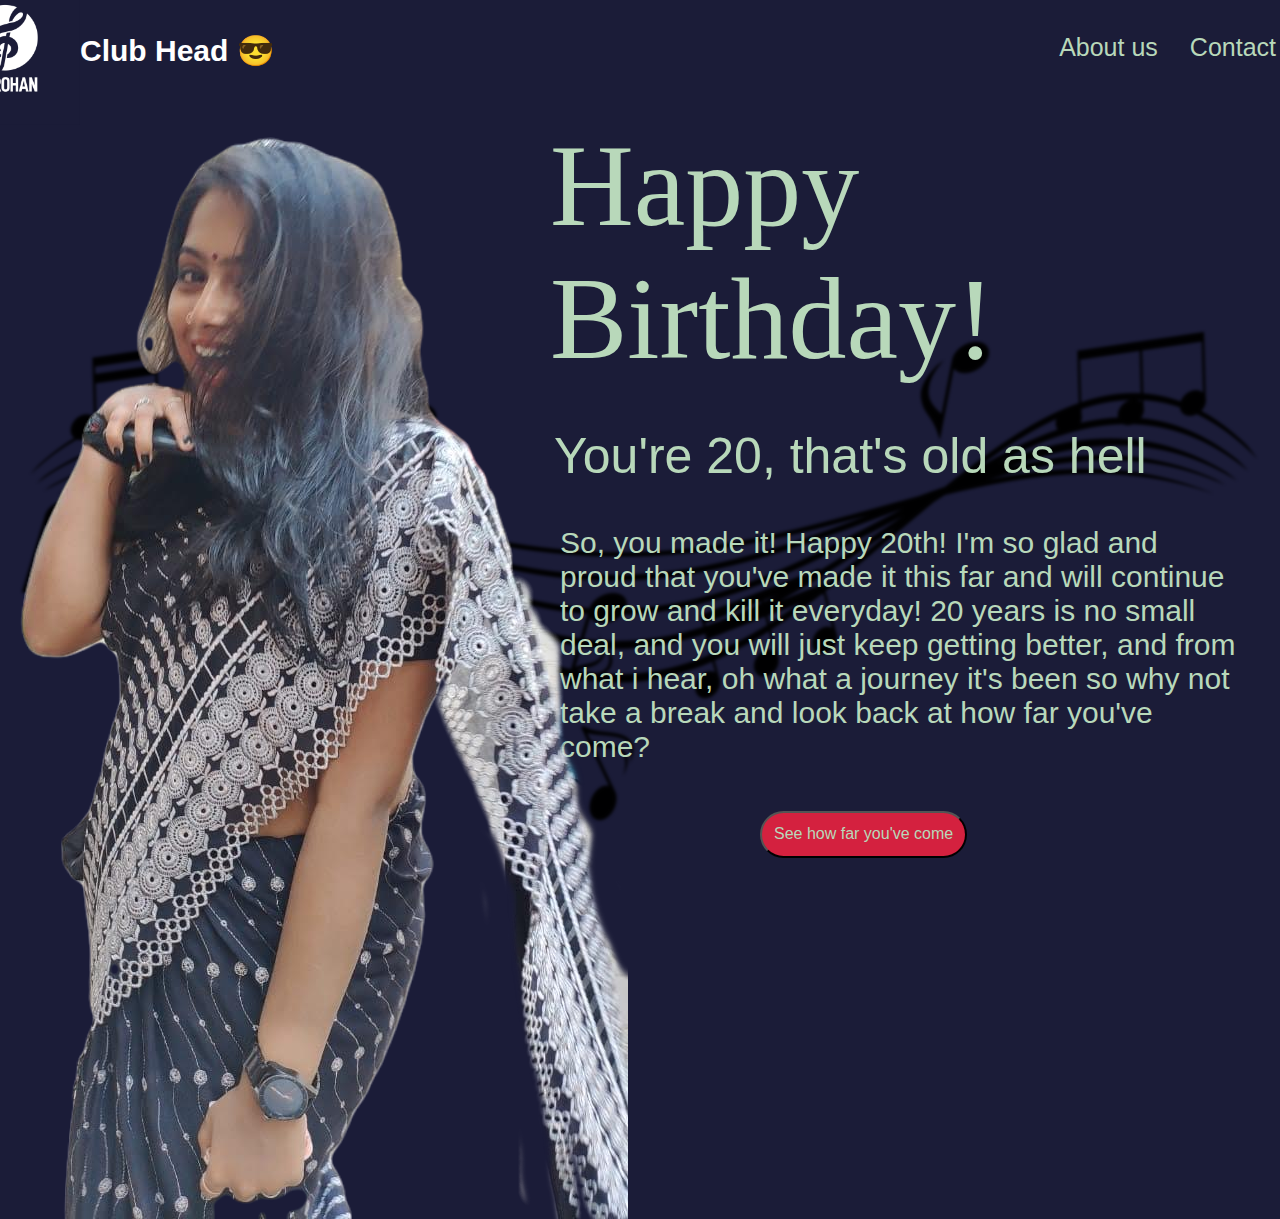
<file: Index.html>
<!DOCTYPE html>
<html lang="en">
<head>
    <meta charset="UTF-8">
    <meta name="viewport" content="width=device-width, initial-scale=1.0">
    <link href="styles.css" rel="stylesheet">
    <link href="index.css" rel="stylesheet">
    <title>HBD!</title>
</head>
<body class="container full-height-grow">
    <header class="main-header">
        <a href="/" class="aarohan-logo"> <img src="Images/Aarohan_Blue.png" height="150px" width="150px"> Club Head 😎</a>
        <nav class="links1">
            <ul>
                <li> <a href="aboutus.html">About us</a></li>
                <li> <a href="contact.html">Contact</a></li>
            </ul>
        </nav>
     </header>
     <section class="home-main-section">
         <div class="image-wrapper">
             <div class="lady-image"><img src="Images/dhatz3.png" style="transform: scale(100%);"></div>
         </div>
         <div class="call-to-action">
             <h1 class="title">Happy Birthday!</h1>
             <span class="subtitle">You're 20, that's old as hell
            </span>
            <p class="sappy-para">
                    So, you made it! Happy 20th!
                    I'm so glad and proud that you've made it this far and will continue to grow and kill it everyday!
                    20 years is no small deal, and you will just keep getting better,
                    and from what i hear, oh what a journey it's been
                    so why not take a break and look back at how far you've come?
                </p>
                <button class="btn"><a href="sappy.html">See how far you've come</a></button>
            </div>
        </section>
</body>
</html>
</file>
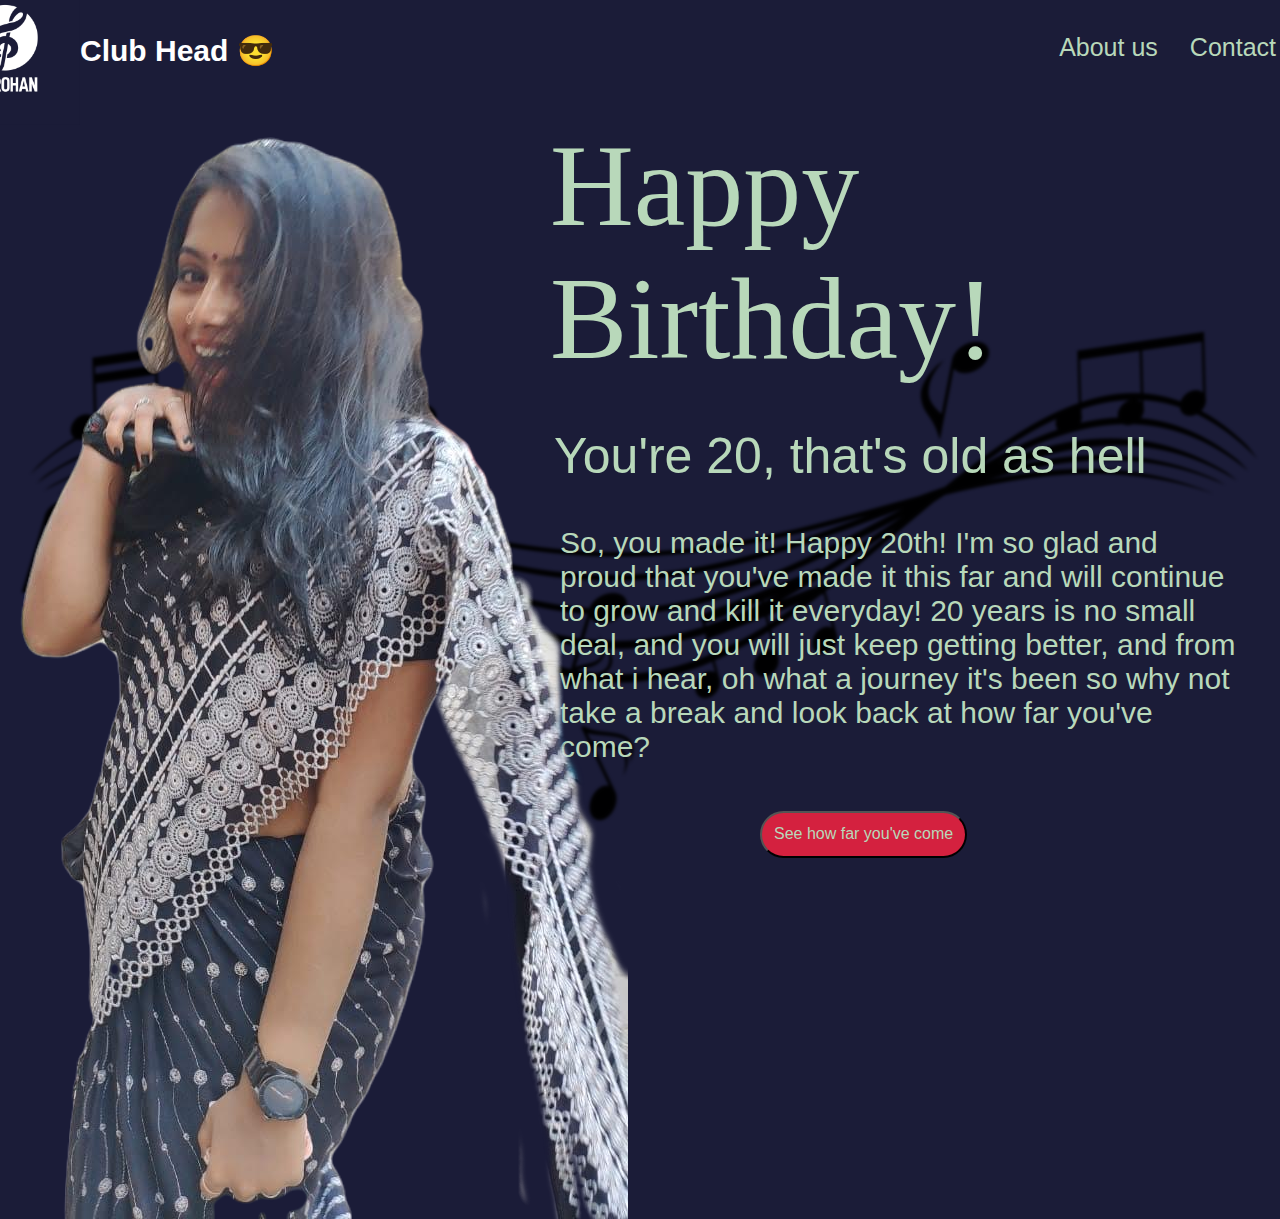
<file: index.html>
<!DOCTYPE html>
<html lang="en">
<head>
    <meta charset="UTF-8">
    <meta name="viewport" content="width=device-width, initial-scale=1.0">
    <link href="styles.css" rel="stylesheet">
    <link href="index.css" rel="stylesheet">
    <title>HBD!</title>
</head>
<body class="container full-height-grow">
    <header class="main-header">
        <a href="/" class="aarohan-logo"> <img src="Images/Aarohan_Blue.png" height="150px" width="150px"> Club Head 😎</a>
        <nav class="links1">
            <ul>
                <li> <a href="aboutus.html">About us</a></li>
                <li> <a href="contactus.html">Contact</a></li>
            </ul>
        </nav>
     </header>
     <section class="home-main-section">
         <div class="image-wrapper">
             <div class="lady-image"><img src="Images/dhatz3.png" style="transform: scale(100%);"></div>
         </div>
         <div class="call-to-action">
             <h1 class="title">Happy Birthday!</h1>
             <span class="subtitle">You're 20, that's old as hell
            </span>
            <p class="sappy-para">
                    So, you made it! Happy 20th!
                    I'm so glad and proud that you've made it this far and will continue to grow and kill it everyday!
                    20 years is no small deal, and you will just keep getting better,
                    and from what i hear, oh what a journey it's been
                    so why not take a break and look back at how far you've come?
                </p>
                <button class="btn"><a href="sappy.html">See how far you've come</a></button>
            </div>
        </section>
</body>
</html>
</file>
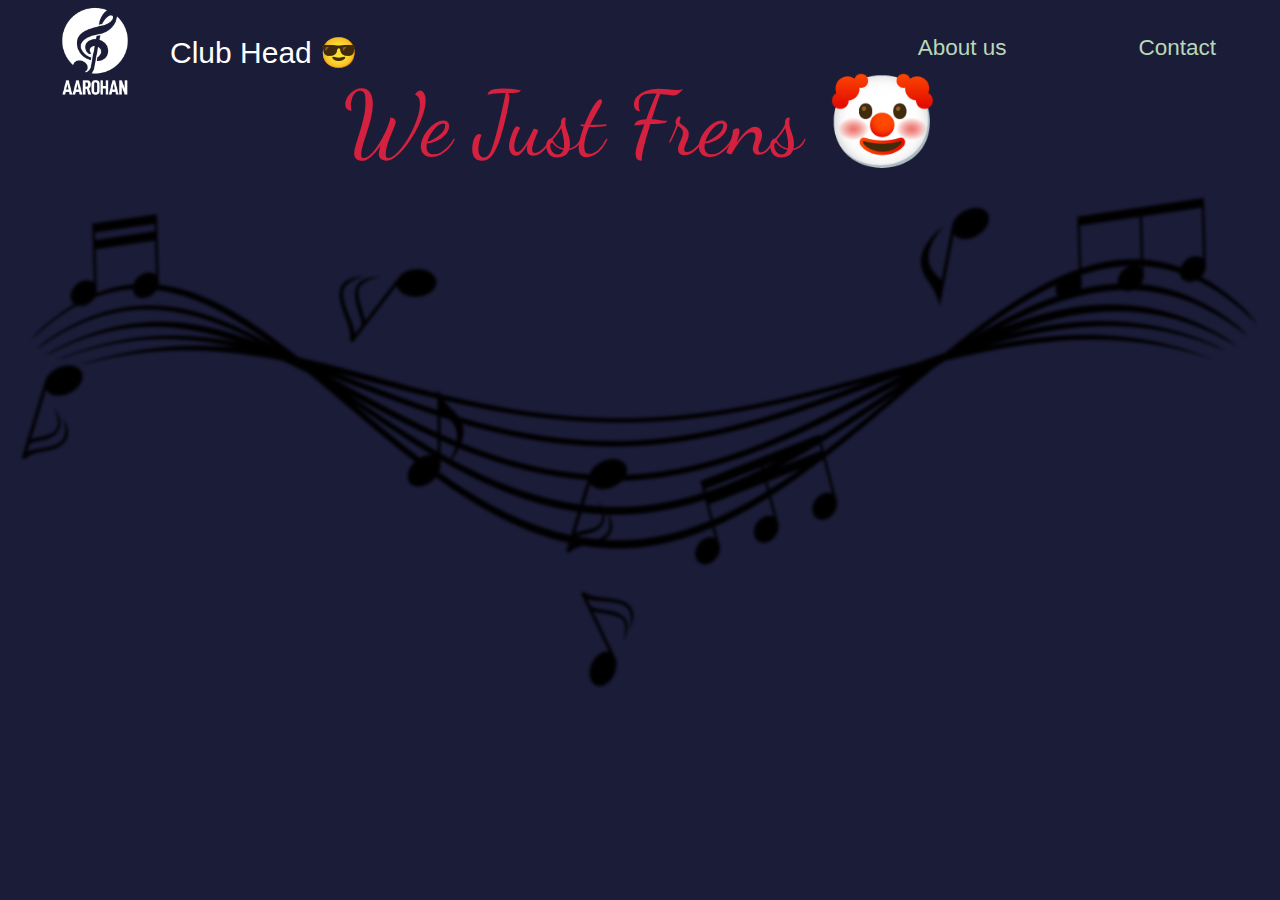
<file: aboutus.html>
<!DOCTYPE html>
<html lang="en">
<head>
    <meta charset="UTF-8">
    <meta name="viewport" content="width=device-width, initial-scale=1.0">
    <link href="aboutus.css" rel="stylesheet">
    <link href="styles.css" rel="stylesheet">
    <title>About Us</title>
</head>
<body>
    <div class="main-header">
        <a href="index.html" class="aarohan-logo1"> <img src="Images/Aarohan_Blue.png" height="150px" width="150px"> Club Head 😎</a>
        <nav class="links1">
            <ul>
                <li> <a href="aboutus.html">About us</a></li>
                <li> <a href="contact.html">Contact</a></li>
            </ul>
        </nav>
    </div>
    <div style="width:500px;height:500px;position:absolute; margin-left: 450px; margin-top:200px;"><iframe src="https://giphy.com/embed/xHwK0JDK5jPwY" width="100%" height="100%" style="position:absolute" frameBorder="0" class="giphy-embed" allowFullScreen></iframe></div>
        <h2>We Just Frens 🤡</h2>
</body>
</html>
</file>
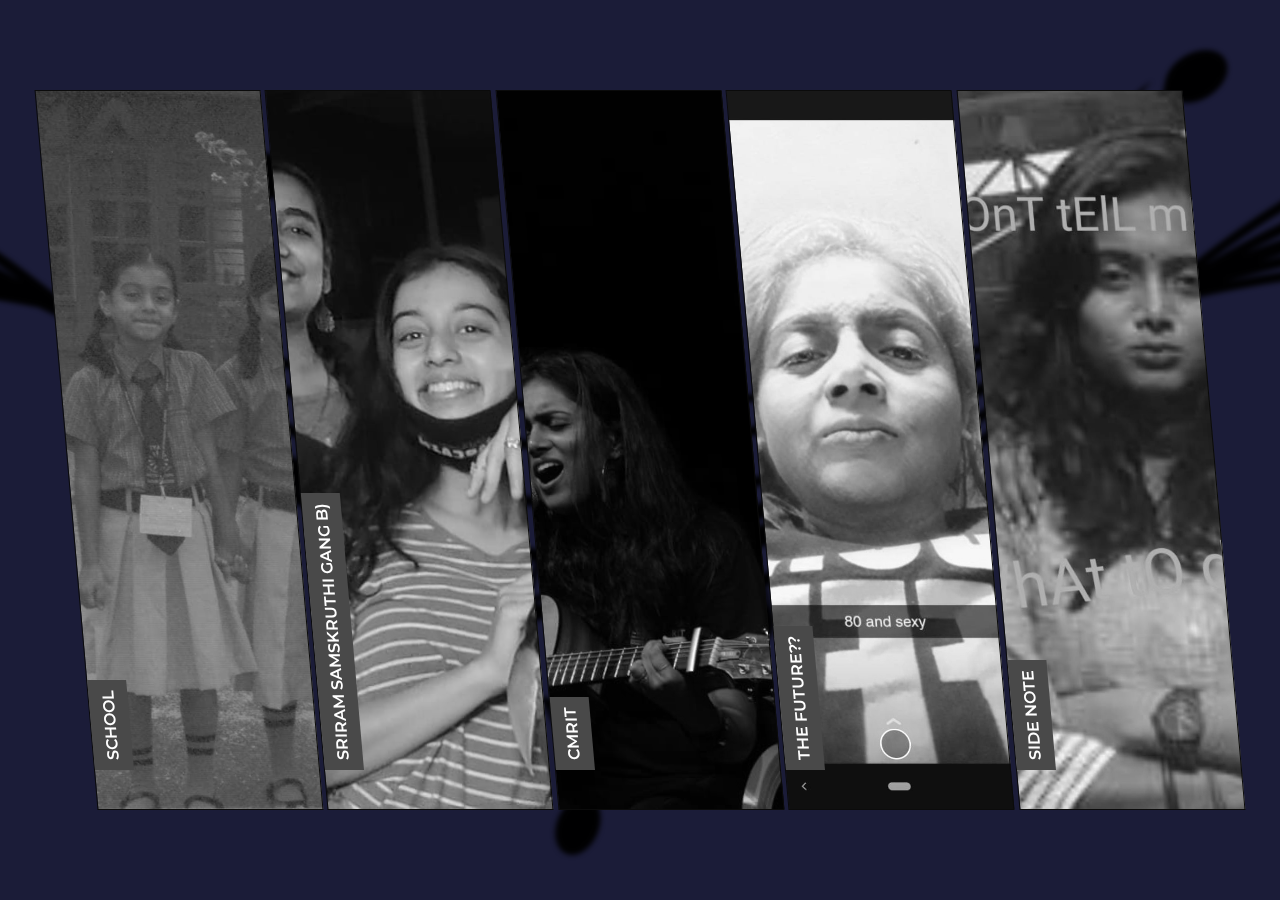
<file: sappy.html>
<html>
    <head>
        <title> Journey so far!</title>

        <link href="https://fonts.googleapis.com/css2?family=Montserrat:ital,wght@0,400;1,600&display=swap" rel="stylesheet">         <link href="https://fonts.googleapis.com/css2?family=Orbitron:wght@400;500&display=swap" rel="stylesheet">  

        <link rel="stylesheet" href="sappy.css">
    </head>
    
    <body>
        <div class="img-accordion">
            <div class="img img1">
                <a href="primary.html"><p>School</p></a>
            </div>
            <div class="img img2">
                <a href="highschool.html"><p>Sriram Samskruthi Gang B)</p></a>
            </div>
            <div class="img img3">
                <a href="cmrit.html"><p>CMRIT</p></a>
            </div>
            <div class="img img4">
                <a href="future.html"><p>The Future??</p></a>
            </div>
            <div class="img img5">
                <a href="side.html"><p>Side Note</p></a>
            </div>
        </div>
    </body>
</html>
</file>
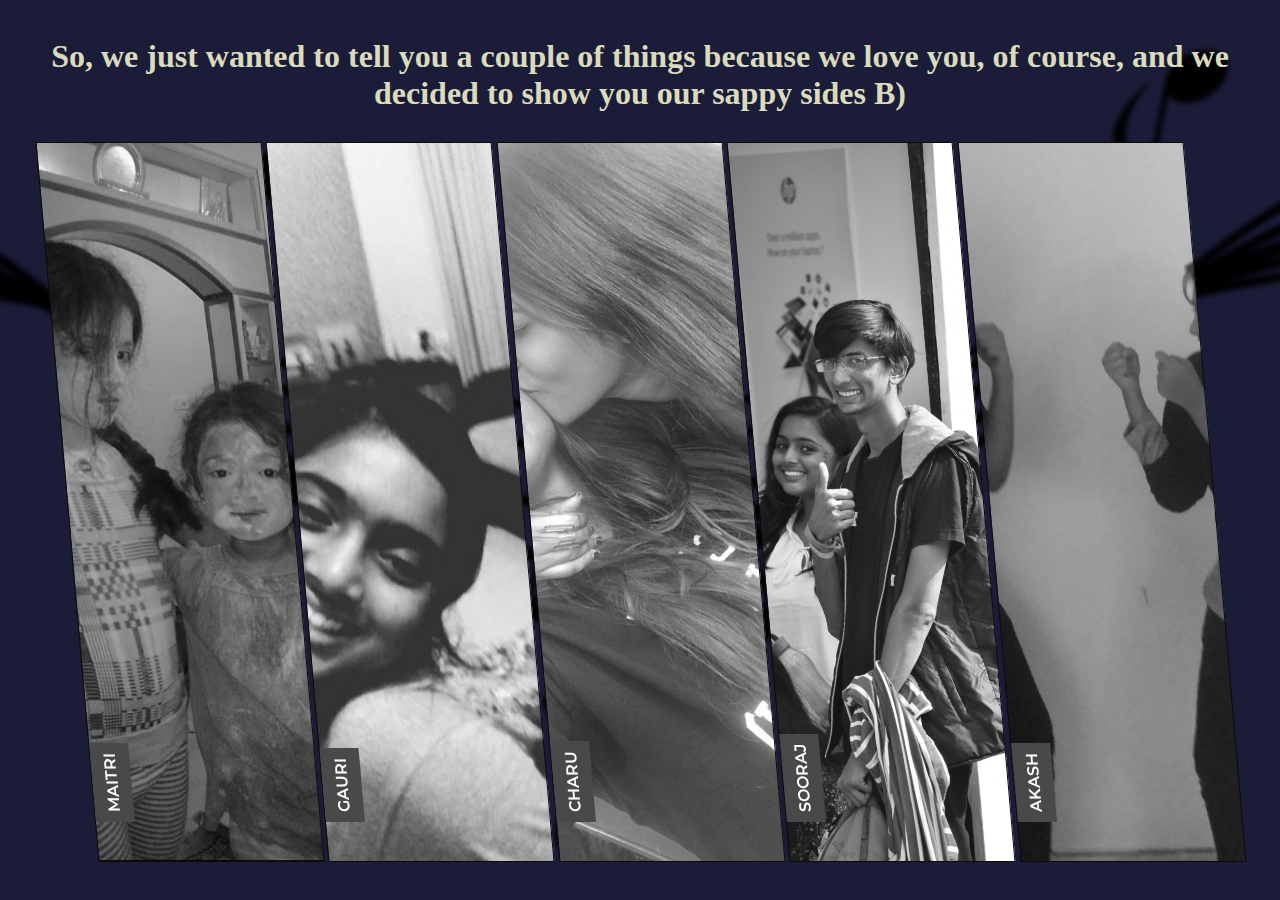
<file: side.html>
<html>
    <head>
        <title> Side Note</title>

        <link href="https://fonts.googleapis.com/css2?family=Montserrat:ital,wght@0,400;1,600&display=swap" rel="stylesheet">         <link href="https://fonts.googleapis.com/css2?family=Orbitron:wght@400;500&display=swap" rel="stylesheet">  

        <link href="side.css" rel="stylesheet">
    </head>
    
    <body>
        <div class="body-main">
        <h3 class="title2">So, we just wanted to tell you a couple of things because we love you, of course, and we decided to show you our sappy sides B)</h3>
    
        <div class="img-accordion">
            <div class="img img1">
                <a href="PDFs/maitri.pdf"><p>Maitri</p></a>
            </div>
            <div class="img img2">
                <a href="PDFs/gauri.pdf"><p>Gauri</p></a>
            </div>
            <div class="img img3">
                <a href="PDFs/charu.pdf"><p>Charu</p></a>
            </div>
            <div class="img img4">
                <a href="PDFs/sooraj.pdf"><p>Sooraj</p></a>
            </div>
            <div class="img img5">
                <a href="PDFs/akash.pdf"><p>Akash</p></a>
            </div>
        </div>
        </div>
    </body>
</html>
</file>
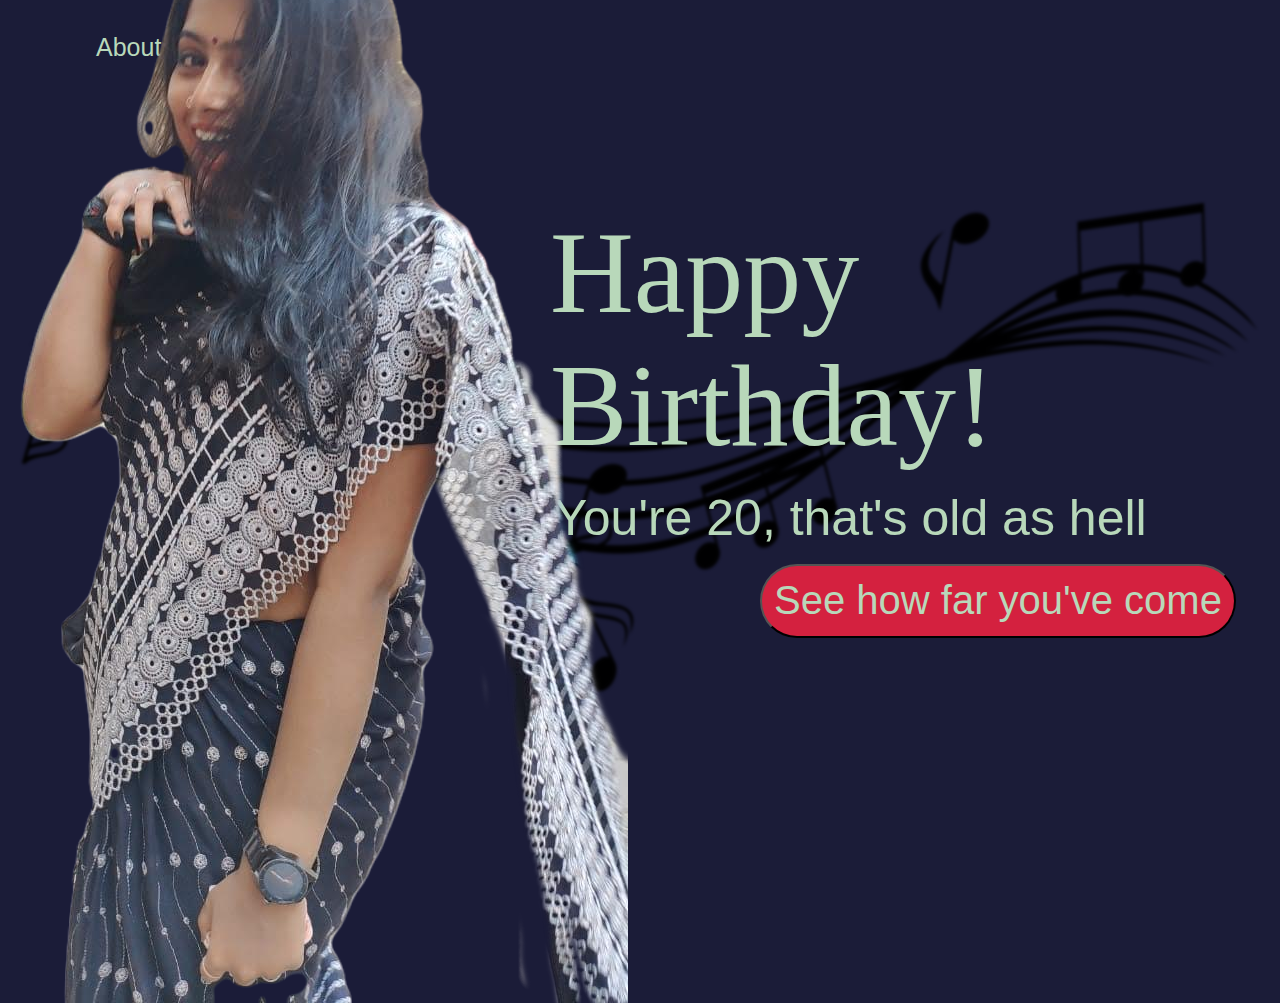
<file: Template.html>
<!DOCTYPE html>
<html lang="en">
<head>
    <meta charset="UTF-8">
    <meta name="viewport" content="width=device-width, initial-scale=1.0">
    <link href="styles.css" rel="stylesheet">
    <link href="index.css" rel="stylesheet">
    <title>HBD!</title>
</head>
<body class="container full-height-grow">
    <header class="main-header">
        <nav class="links1">
            <ul>
                <li> <a href="aboutus.html">About us</a></li>
                <li> <a href="contact.html">Contact</a></li>
            </ul>
        </nav>
     </header>
     <section class="home-main-section">
         <div class="image-wrapper">
             <div class="lady-image"><img src="Images/dhatz3.png"> </div>
         </div>
         <div>
             <h1 class="title">Happy Birthday!</h1>
             <span class="subtitle">You're 20, that's old as hell
                <button class="btn"><a href="sappy.html">See how far you've come</a></button>
             </span>
         </div>

     </section>
</body>
</html>
</file>
<file: styles.css>
*, *::before, *::after{
    box-sizing: border-box;
}

body {
    padding: 0;
    margin: 0;
    background: #1B1C38; 
    font-family: 'Heebo', sans-serif;
    font-size: 1.25rem;
    color: #B8D8BA;
    min-height: 100vh;
    background-image: url(Images/note-12.png);
    background-size: contain;
    background-repeat: no-repeat;
    background-position: center;
    z-index: -1;
    -moz-user-select: none;

}

.full-height-grow {
    display: flex;
    flex-direction: column;
}
.links1 ul{
    display: flex;
    margin: 0;
    padding: 0;
    list-style: none;
    margin-right: -100px;
    margin-top: 35px;
    font-size: 1.25em;
}

.links1 a{
    color: inherit;
    text-decoration: none;
    padding: 1rem;
}

.links1 a:hover{
    color: #61a866;
}

.main-header{
    display: flex;
    justify-content: space-between;
    align-items: center;
    padding: 40px;
    margin-right: 0.5rem;
    height: 60px;
    margin-top: -10px;
}

.container{
    max-width:1300px;
    margin: 0 auto;
    padding: 0 40px;
}

.title{
    font-family: 'Tahu!';
    font-weight: 450;
    font-size:5.8em;
    margin-bottom: 1rem;
    margin-top: 50px;
    margin-left: -210px;
    -moz-user-select: none;

}

.subtitle {
    font-weight: 500;
    font-size:2.5em;
    margin-bottom: 1rem;
    margin-top: 0;
    margin-left: -206px;
    margin-top: 25px;
    -moz-user-select: none;
}

.btn{
    margin-top: 50px;
    color: #B8D8BA;
    background-color: #D4213F;
    padding: 12px;
    padding-bottom: 13px;
    border-radius: 60px;
    text-decoration: none;
    font-size: 0.8em;
    margin-top: 17px;
}

.btn a{
    text-decoration: none;
    color:#B8D8BA;
}

.btn:hover {
    text-decoration: none;
    animation-name: button;
    animation-fill-mode: forwards;
    animation-timing-function: ease-in;
}

@keyframes button{
    50%{
        background-color: #7C1325;
    }
    100%{
        background-color: #020D13;
    }
}
.aarohan-logo{
    justify-content: left;
    font-size: 150%;
    padding-top: 40px;
    display: flex;
    flex-direction: row;
    align-items: center;
    text-decoration: none;
    color: white;
    font-weight: 600;
    margin-left: -150px;
}

.sappy-para{
    margin-top: 25px;
    font-size: 30px;
    margin-left: -200px;
}
</file>
<file: index.css>
.home-main-section{
    display: flex;
    align-items: center;
    justify-content: space-between;
    flex-grow: 0.50;
}

.home-main-section .image-wrapper{
    flex-grow: 1;
    flex-direction: column;
    display: flex;
    justify-content: flex-end;
}

.home-main-section .lady-image{
    display: flex;
    opacity: 1;
    max-height: 100vh;
    min-width:30vw;
    background-size: contain;
    background-repeat: no-repeat;
    background-position: bottom left; 
    justify-content: space-between;
    align-items: flex-start;
    transform: translateX(-10%);
    margin-top: -550px;
    margin-left: -100px;
    padding: 50px;
}

.home-main-section .call-to-action{
    display: flex;
    flex-direction: column;
    align-items: flex-start;
    align-self: center;
    margin-bottom: 300px;
    float: left;
}
</file>
<file: aboutus.css>
@import url('https://fonts.googleapis.com/css2?family=Sansita+Swashed:wght@300;400;500;600;700;800;900&display=swap');
@import url('https://fonts.googleapis.com/css2?family=Dancing+Script:wght@400;500;600;700&display=swap');

*, *::before, *::after{
    box-sizing: border-box;
}

.links1{
    display: flex;
    flex-direction: row;
    font-size: .75rem;
    font-weight: 300;
}

body {
    padding: 0;
    margin: 0;
    background-image: url(Images/note-12.png);
    background-size: contain;
    background-repeat: no-repeat;
    background-position: bottom;
    margin-top: 1000px;
    background: #1B1C38; 
    font-family: 'Heebo', sans-serif;
    color: #B8D8BA;
    min-height: 100vh;
}

.links1 ul{
    display: flex;
    list-style: none;
    margin-top: 40px;
    font-size: 1.25em;
    margin-right: 30px;
}

.links1 a{
    color: inherit;
    text-decoration: none;
    font-size: 1.5em;
    margin-right: 100px;
}

.links1 a:hover{
    color: #61a866;
}


.main-header{
    display: flex;
    flex-direction: row;
    justify-content: space-between;
}

h2{
    font-family: 'Dancing Script', sans-serif;
    font-weight: 400;
    font-size: 4.5em;
    display: flex;
    padding: 200px;
    justify-content: center;
    animation-name: breathe;
    margin-top: -200px
}

@keyframes breathe{
    50%{
        font-variation-settings: 'wght', 700;
    }
}

h2:hover{
    -moz-user-select: none;
    -webkit-text-fill-color: #D4213F;
}
.aarohan-logo1{
    justify-content: left;
    font-size: 150%;
    display: flex;
    flex-direction: row;
    align-items: center;
    text-decoration: none;
    color: white;
    font-weight: 300;
    margin-top: 45px;
    margin-left: -20px;
}
</file>
<file: sappy.css>
*{margin: 0; padding: 0; box-sizing: border-box;}
@import url('https://fonts.googleapis.com/css2?family=Orbitron:wght@400;500&display=swap');

body{
    background: #1B1C38; 
    min-height: 100vh;
    display: flex;
    justify-content: center;
    align-items: center;
    background-image: url(Images/note-12.png);
    background-position: center;
    background-size: cover;
}

.img-accordion{
    width: 90%; height: 80vh;
    display: flex;
}

.img{
    flex: 1;
    height: 100%;
    transform: skew(5deg);
    cursor: pointer;
    margin: 0 2px;
    transition: all 0.3s;
    background-repeat: no-repeat;
    background-size: cover;
    background-position: center;
    border: 1px solid #020D13;
    position: relative;
    -webkit-filter: none;
    -moz-filter: none;
    -ms-filter: none;
    -o-filter: none;
    filter: none;;
}

.img1{ background-image: url(Images/dhatrigaurischool2.jpeg); filter: grayscale();
}
    .img2{ background-image: url(Images/dhatrigang.jpeg); filter: grayscale();  
}
    .img3{ background-image: url(Images/dhatriguitar1.jpeg); filter: grayscale();  
}
    .img4{ background-image: url(Images/dhatriold.jpeg); filter: grayscale();  
}
    .img5{ background-image: url(Images/dhatridonttellme.jpeg); filter: grayscale();  
}

.img1:hover{
    -webkit-filter: none;
    -moz-filter: none;
    -ms-filter: none;
    -o-filter: none;
    filter: none;
}

.img2:hover{
    -webkit-filter: none;
    -moz-filter: none;
    -ms-filter: none;
    -o-filter: none;
    filter: none;
}

.img3:hover{
    -webkit-filter: none;
    -moz-filter: none;
    -ms-filter: none;
    -o-filter: none;
    filter: none;
}

.img4:hover{
    -webkit-filter: none;
    -moz-filter: none;
    -ms-filter: none;
    -o-filter: none;
    filter: none;
}

.img5:hover{
    -webkit-filter: none;
    -moz-filter: none;
    -ms-filter: none;
    -o-filter: none;
    filter: none;
}
.img p{
    position: absolute;
    bottom: 0; left: 0;
    padding: 10px;
    background-color: #D4213F;
    color: #fff;
    transform: rotate(-90deg);
    transform-origin: 0% 0%;
    transition: all 0.3s;
    text-transform: uppercase;
    font-weight: 600;
    font-family: 'Montserrat', sans-serif;
    white-space: nowrap;
    -webkit-filter: none;
    -moz-filter: none;
    -ms-filter: none;
    -o-filter: none;
    filter: none;
}

.img-accordion:hover .img{ transform: skew(0); }

.img:hover{ 
     flex:5; }

.img:hover p{
    background-color: #D4213F;
    border:2px solid #FCDDBC;
    color: #D9DBBC;
    transform: rotate(0deg);}

    h3{
        display: flex;
        justify-content: center;
        margin-top: 40px;
    }
</file>
<file: side.css>
*{margin: 0; padding: 0; box-sizing: border-box;}
@import url('https://fonts.googleapis.com/css2?family=Orbitron:wght@400;500&display=swap');
@import url('https://fonts.googleapis.com/css2?family=Rubik+Mono+One&display=swap');
@import url('https://fonts.googleapis.com/css2?family=Montserrat+Subrayada:wght@700&display=swap');
@import url('https://fonts.googleapis.com/css2?family=Permanent+Marker&display=swap');
@import url('https://fonts.googleapis.com/css2?family=Lobster&display=swap');

body{
    background: #1B1C38; 
    min-height: 100vh;
    display: flex;
    justify-content: center;
    align-items: center;
    background-image: url(Images/note-12.png);
    background-position: center;
    background-size: cover;
}

.img-accordion{
    width: 90%; height: 80vh;
    display: flex;
    margin-left: 65px;
}

.img{
    flex: 1;
    height: 100%;
    transform: skew(5deg);
    cursor: pointer;
    margin: 0 2px;
    transition: all 0.3s;
    background-repeat: no-repeat;
    background-size: cover;
    background-position: center;
    border: 1px solid #020D13;
    position: relative;
    -webkit-filter: none;
    -moz-filter: none;
    -ms-filter: none;
    -o-filter: none;
    filter: none;;
}

.img1{ background-image: url(Images/dhatrimaitri.jpeg); filter: grayscale();
}
    .img2{ background-image: url(Images/dhatrigauri1.jpeg); filter: grayscale();  
}
    .img3{ background-image: url(Images/charudhatri.jpeg); filter: grayscale();  
}
    .img4{ background-image: url(Images/soorajdhatri4.JPG); filter: grayscale();  
}
    .img5{ background-image: url(Images/dhatriakash.jpeg); filter: grayscale();  
}

.img1:hover{
    -webkit-filter: none;
    -moz-filter: none;
    -ms-filter: none;
    -o-filter: none;
    filter: none;
}

.img2:hover{
    -webkit-filter: none;
    -moz-filter: none;
    -ms-filter: none;
    -o-filter: none;
    filter: none;
}

.img3:hover{
    -webkit-filter: none;
    -moz-filter: none;
    -ms-filter: none;
    -o-filter: none;
    filter: none;
}

.img4:hover{
    -webkit-filter: none;
    -moz-filter: none;
    -ms-filter: none;
    -o-filter: none;
    filter: none;
}

.img5:hover{
    -webkit-filter: none;
    -moz-filter: none;
    -ms-filter: none;
    -o-filter: none;
    filter: none;
}
.img p{
    position: absolute;
    bottom: 0; left: 0;
    padding: 10px;
    background-color: #D4213F;
    color: #fff;
    transform: rotate(-90deg);
    transform-origin: 0% 0%;
    transition: all 0.3s;
    text-transform: uppercase;
    font-weight: 600;
    font-family: 'Montserrat', sans-serif;
    white-space: nowrap;
    -webkit-filter: none;
    -moz-filter: none;
    -ms-filter: none;
    -o-filter: none;
    filter: none;
}

.img-accordion:hover .img{ transform: skew(0); }

.img:hover{ 
     flex:5; }

.img:hover p{
    background-color: #D4213F;
    border:2px solid #FCDDBC;
    color: #D9DBBC;
    transform: rotate(0deg);}

.title2{
    font-weight: 700;
    font-size: 2em;
    color: #D9DBBC;
    font-family: 'Tahu!';
    text-align: center;
    padding-bottom: 30px;
}
</file>
